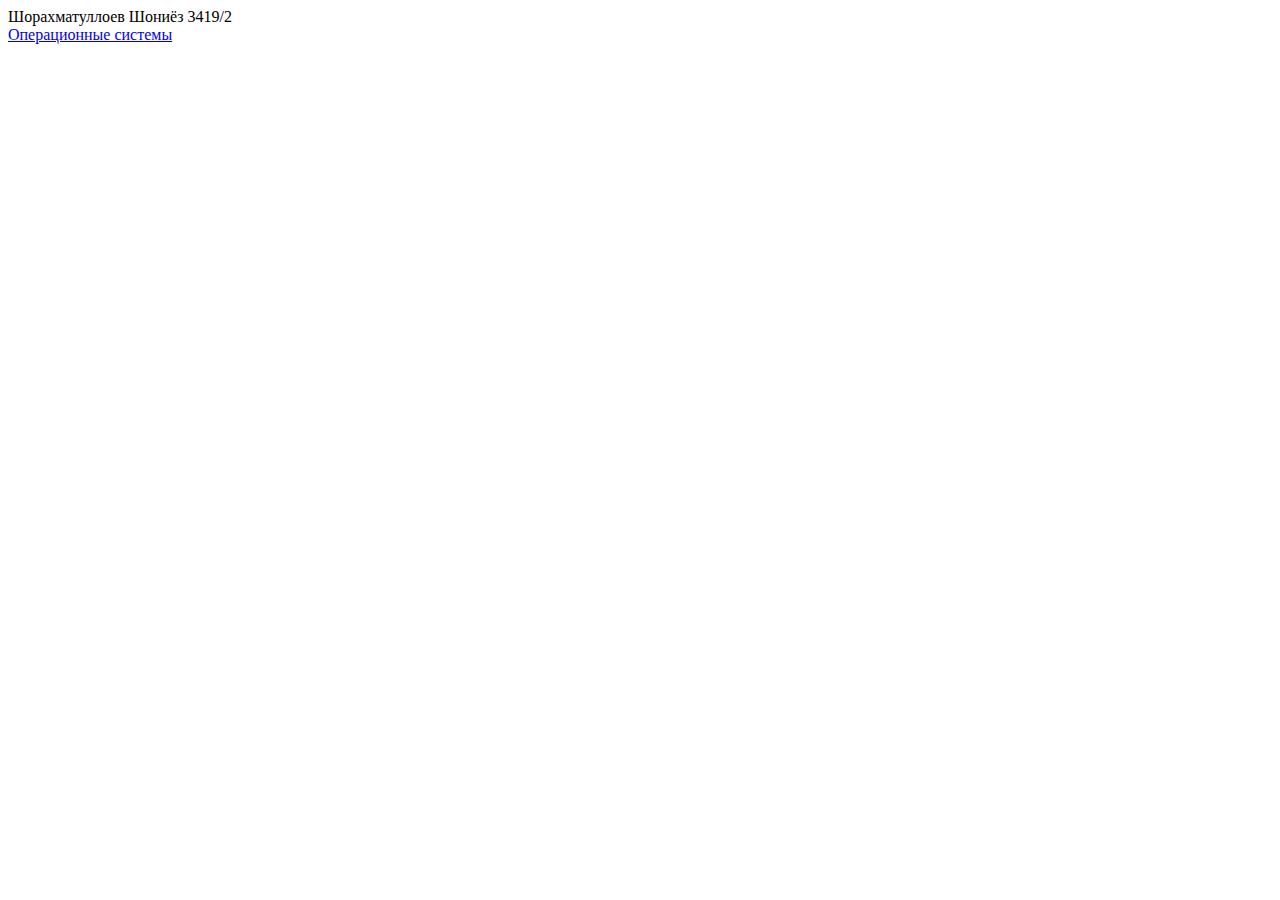
<file: index.html>
<!DOCTYPE html>
<html lang="en">
<head>
    <meta charset="UTF-8">
    <meta name="viewport" content="width=device-width, initial-scale=1.0">
    <title>Document</title>
</head>
<body>
    Шорахматуллоев Шониёз 3419/2
     <br>
     <a href="oper.html">Операционные системы</a>
</body>
</html>
</file>
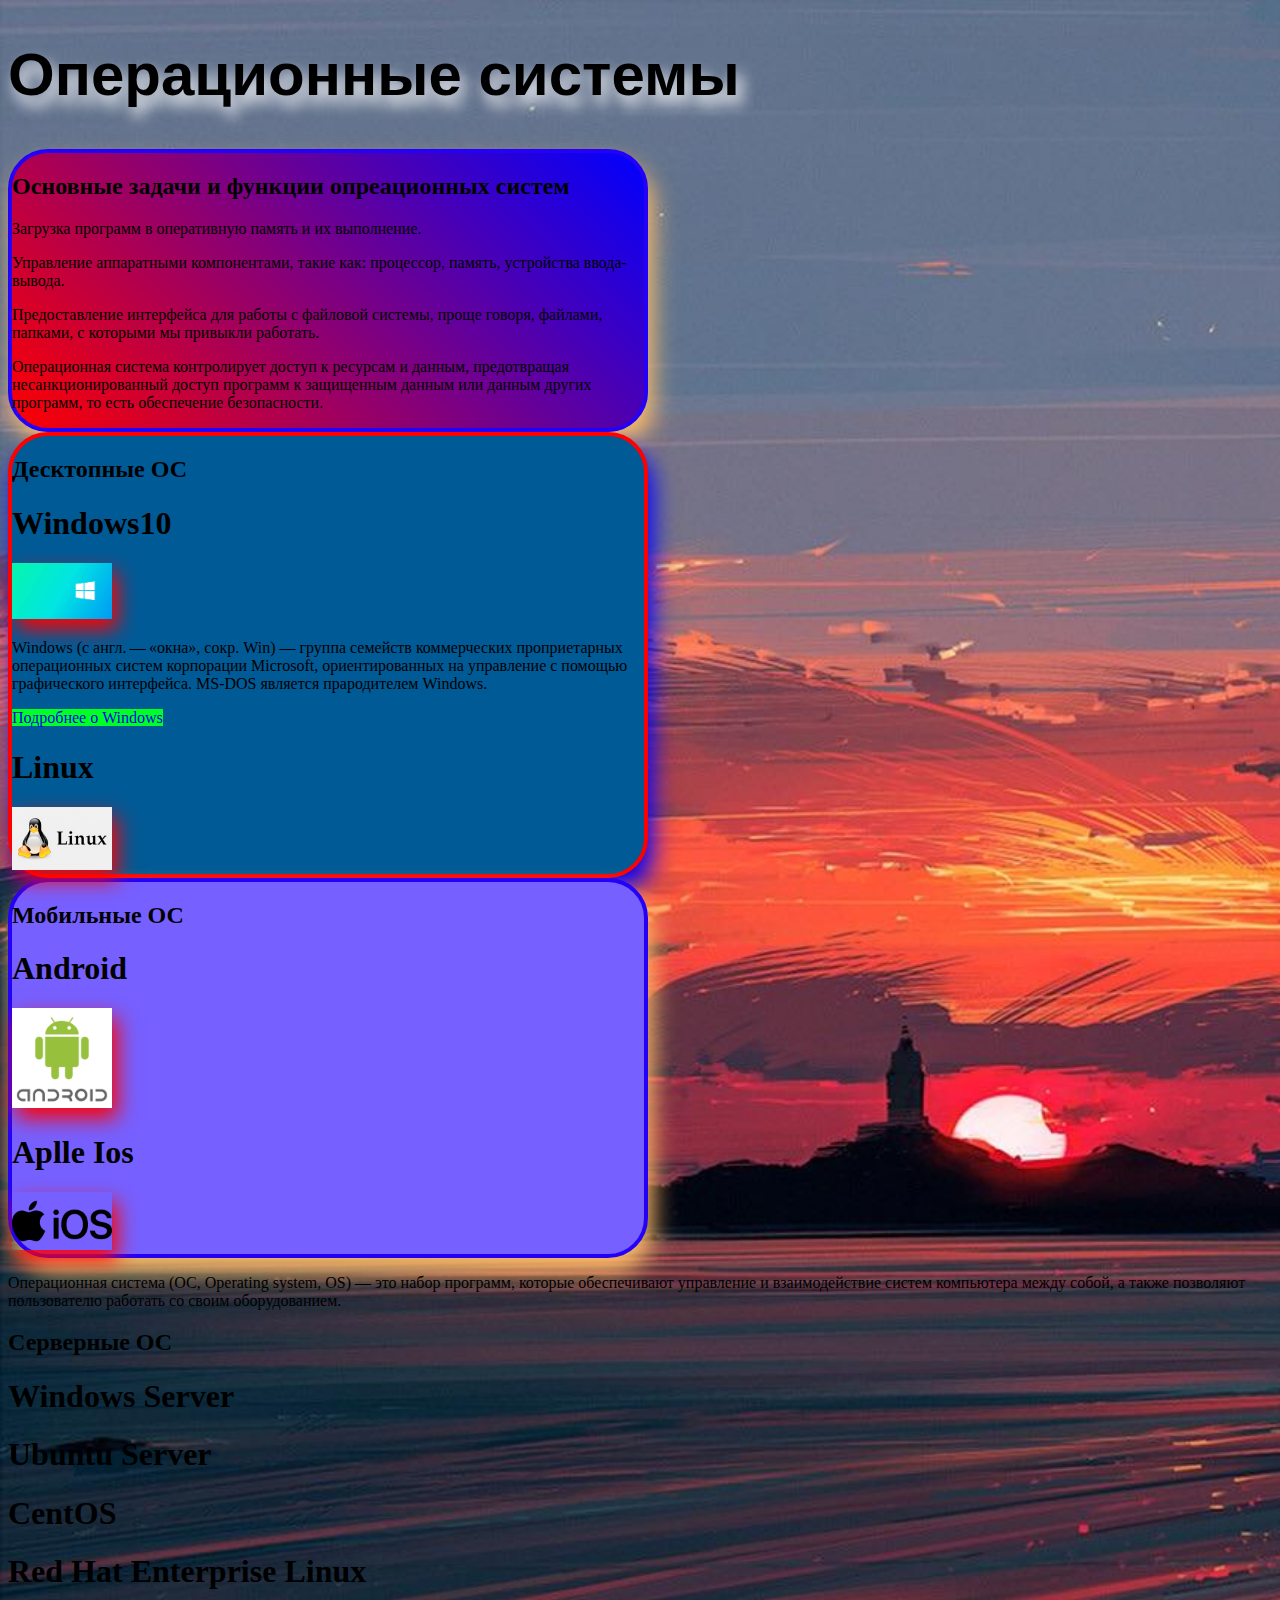
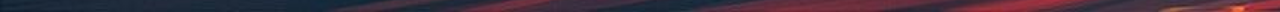
<file: oper (1).html>
<!DOCTYPE html>
<html lang="en">
<head>
    <meta charset="UTF-8">
    <meta name="viewport" content="width=device-width, initial-scale=1.0">
    <title>Shonaldo</title>
    <link rel="stylesheet" href="Style.css"> 
</head>
<body>
    <h1 class="header">Операционные системы</h1>
    <div class="general">
        <h2>Основные задачи и функции опреационных систем</h2>
        <p>Загрузка программ в оперативную память и их выполнение.</p>
        <p>Управление аппаратными компонентами, такие как: процессор, память, устройства ввода-вывода.</p>
        <p>Предоставление интерфейса для работы с файловой системы, проще говоря, файлами, папками, с которыми мы привыкли работать.</p>
        <p>Операционная система контролирует доступ к ресурсам и данным,
             предотвращая несанкционированный доступ программ к защищенным данным или данным других программ, то есть обеспечение безопасности.</p>
    </div>
    <div class="desk_os">
        <h2> Десктопные ОС</h2> 
        <h1>Windows10</h2><img class="logo" src="windows-background-v4p2engnp7oo0gii.jpg">
            <p> Windows (с англ. — «окна», сокр. Win) — группа семейств коммерческих проприетарных операционных систем корпорации Microsoft,
              ориентированных на управление с помощью графического интерфейса. MS-DOS является прародителем Windows. </p>
              <a class="btn_os" href="windows.html">Подробнее о Windows</a>
        <h1>Linux</h1><img class="logo" src="linux.png">
    </div>
    <div class="mob_os">
        <h2>Мобильные ОС</h2>
        <h1>Android</h2><img class="logo" src="android.png">
        <h1>Aplle Ios</h2><img class="logo" src="IOS.png">
    </div>
    <p>Операционная система (ОС, Operating system, OS) — это набор программ,
        которые обеспечивают управление и взаимодействие систем компьютера между собой,
        а также позволяют пользователю работать со своим оборудованием.
    </p>
    <h2>Серверные ОС</h2>
    <h1>Windows Server</h1>
    <h1>Ubuntu Server</h1>
    <h1>CentOS</h1>
    <h1>Red Hat Enterprise Linux</h1>
</body>
</html>
</file>
<file: Style.css>
.logo
        body{
             color: brown;
        }
        body{
            background-image: url(rrkbgxdlwvm21.jpg);
            background-size: cover;
        }
        .logo{
            width: 100px;
            box-shadow: 5px 10px 20px rgb(255, 0, 0)
        } 
        .header{
          font-family: 'Lucida Sans', 'Lucida Sans Regular', 'Lucida Grande', 'Lucida Sans Unicode', Geneva, Verdana, sans-serif; 
          font-size: 60px; 
          color: black;
          text-shadow: 5px 10px 15px rgb(255, 255, 255);
        }
        .header:hover{
            color: rgb(255, 255, 255);
        }
        .logo:hover{
            width: 160px
        }

        .desk_os{
            border: 4px solid rgb(255, 0, 0);
            border-radius: 40px;
            background-color: rgb(0, 90, 150);
            box-shadow: 5px 15px 25px blue ;
            width: 50%;
        }
        .mob_os{
            border: 4px solid rgb(37, 0, 247);
            border-radius: 40px;
            background-color: rgb(118, 96, 255);
            box-shadow: 5px 15px 25px rgb(255, 190, 106);
            width: 50%;

        }
        .general{
            width: 50%;
            background-image: linear-gradient(45deg, red, blue);
            border: 4px solid rgb(37, 0, 247);
            border-radius: 40px;
            box-shadow: 5px 15px 25px rgb(255, 190, 106)
        }
        .btn_os{
            width: 100px;
            background-color: rgb(0, 255, 34);
            text-decoration: none;
        }
</file>
